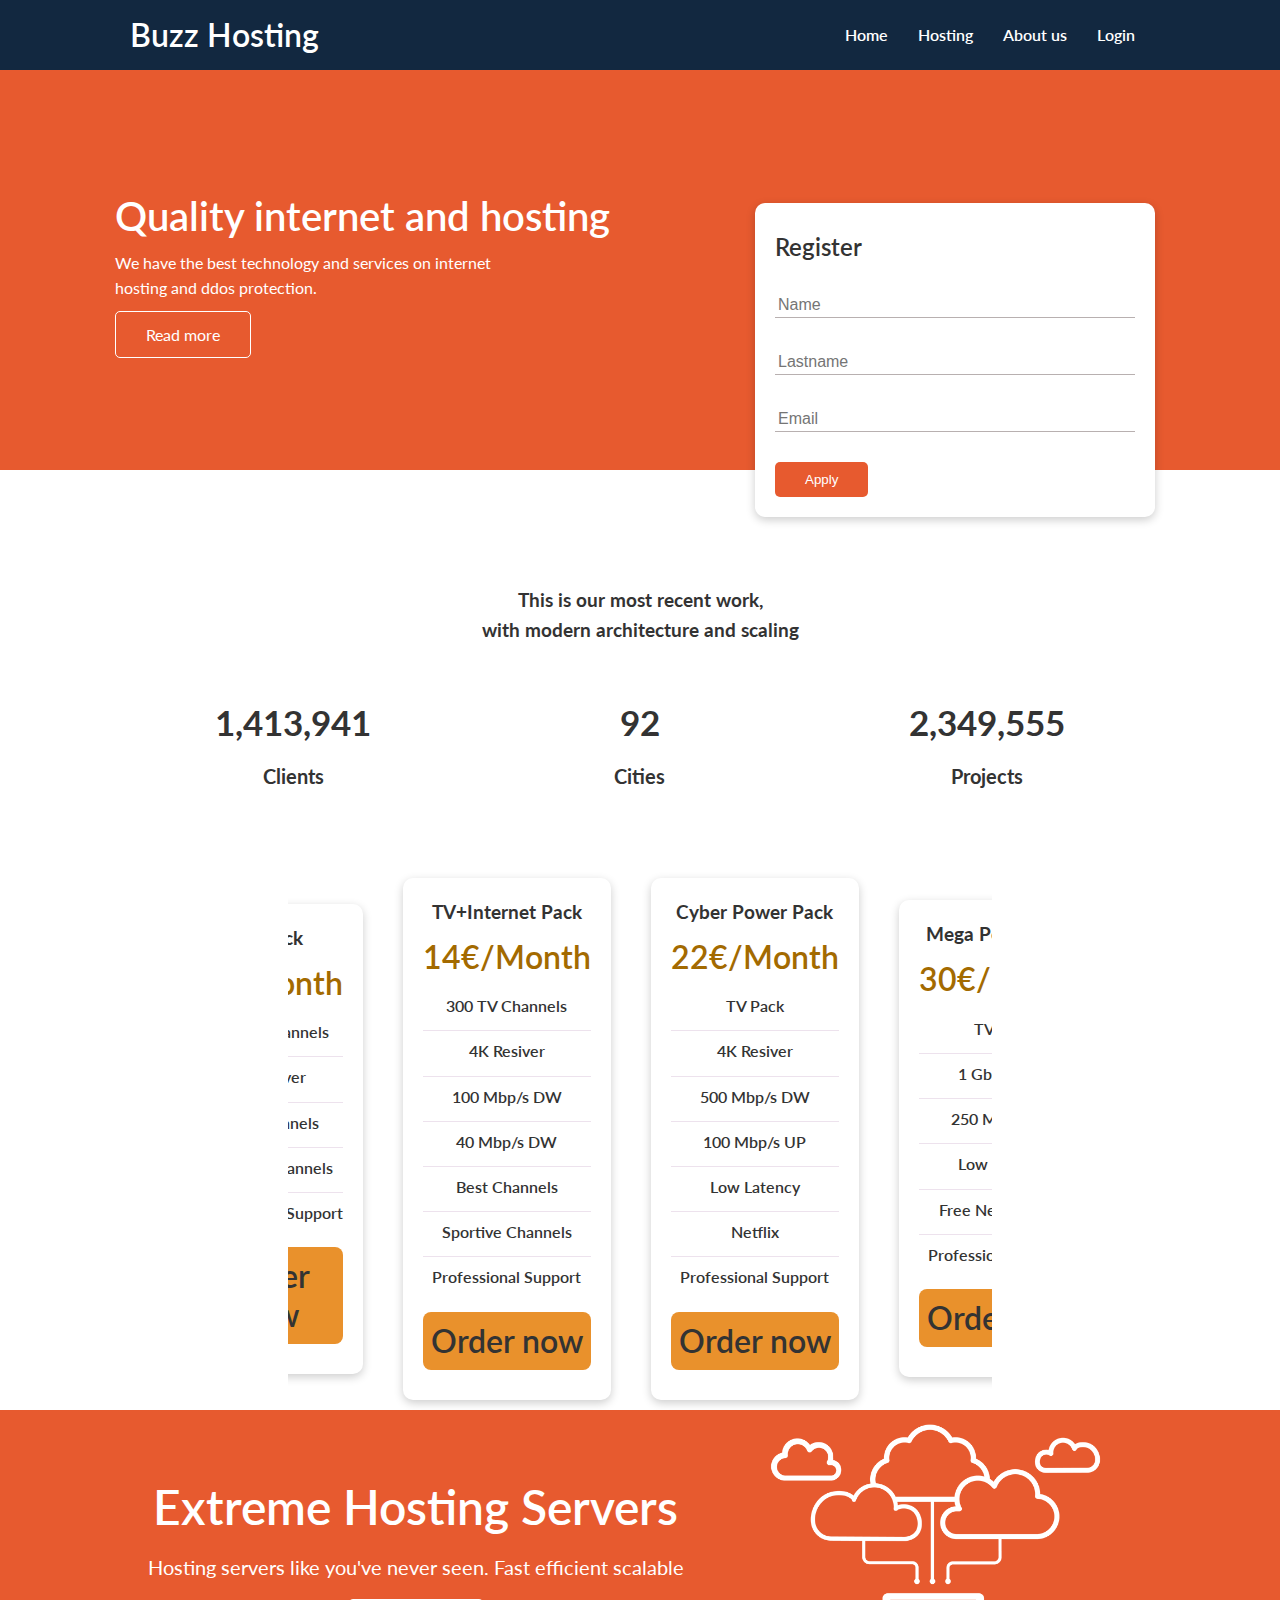
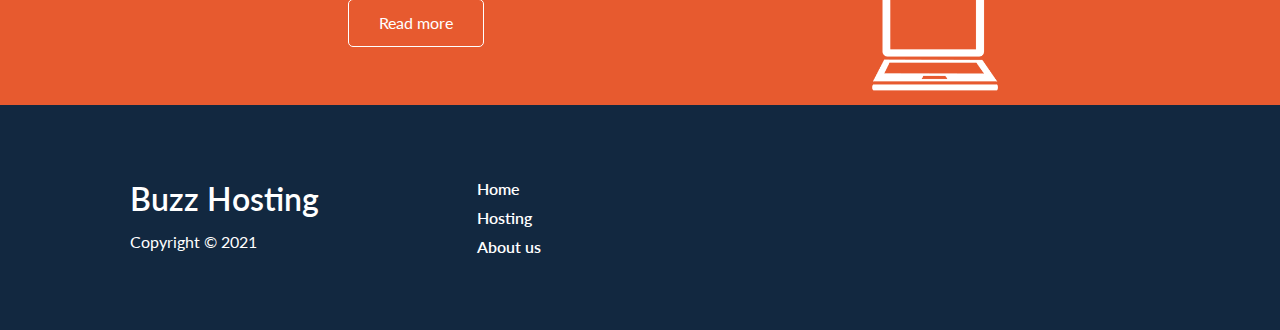
<file: index.html>
<!DOCTYPE html>
<html lang="en">

<head>
    <meta charset="UTF-8">
    <meta http-equiv="X-UA-Compatible" content="IE=edge">
    <meta name="viewport" content="width=device-width, initial-scale=1.0">
    <link rel="stylesheet" href="https://cdnjs.cloudflare.com/ajax/libs/font-awesome/6.0.0-beta3/css/all.min.css"
        integrity="sha512-Fo3rlrZj/k7ujTnHg4CGR2D7kSs0v4LLanw2qksYuRlEzO+tcaEPQogQ0KaoGN26/zrn20ImR1DfuLWnOo7aBA=="
        crossorigin="anonymous" referrerpolicy="no-referrer" />
    <link rel="stylesheet" href="css/style.css">
    <link rel="stylesheet" href="css/utilities.css">
    <title>BuzzHosting | Internet Hosting</title>
</head>

<body>

    <!--Nav Bar-->
    <div id="nav1" class="navbar">
        <div class="container flex">
            <h1 class="logo">Buzz Hosting</h1>
            <nav>
                <ul>
                    <li><a href="index.html">Home</a></li>
                    <li><a href="features.html">Hosting</a></li>
                    <li><a href="aboutus.html">About us</a></li>
                    <li><a href="login.html">Login</a></li>
                </ul>
            </nav>
        </div>
    </div>

    <!-- Showcase -->
    <section class="showcase">
        <div class="container grid">
            <div class="showcase-text">
                <h1>Quality internet and hosting</h1>
                <p>We have the best technology and services on internet<br> hosting and ddos protection.</p>
                <a href="features.html" class="btn btn-outline">Read more</a>
            </div>
            <div class="showcase-form card">
                <h2>Register</h2>
                <form onsubmit="return validation(this)">
                    <div class="form-control">
                        <input id="emri" type="text" name="name" placeholder="Name" required>
                    </div>
                    <div class="form-control">
                        <input id="mbiemri" type="text" name="lastname" placeholder="Lastname" required>
                    </div>
                    <div class="form-control">
                        <input id="email" type="email" name="email" placeholder="Email" required>
                    </div>
                    <input type="submit" value="Apply" class="btn btn-primary">
                </form>
            </div>
        </div>
    </section>

    <!-- Stats -->
    <div class="between">
    <section class="stats">
        <div class="container">
            <h3 class="stats-heading text-center my-1">
                This is our most recent work,<br>with modern architecture and
                scaling
            </h3>
            <div class="grid grid-3 text-center my-4">
                <div>
                    <i class="fas fa-user fa-3x"></i>
                    <h3>1,413,941</h3>
                    <p class="text-secondary ">Clients</p>
                </div>
                <div>
                    <i class="fas fa-city fa-3x"></i>
                    <h3>92</h3>
                    <p class="text-secondary ">Cities</p>
                </div>
                <div>
                    <i class="fas fa-project-diagram fa-3x"></i>
                    <h3>2,349,555</h3>
                    <p class="text-secondary ">Projects</p>
                </div>
            </div>
        </div>
    </section>

    <!--CLI-->
    <section class="cli">
        <div class="container grid text-center">

            <div class="card hover1">
                <h3>TV Pack</h3>
                <h1 class="test1">8€/Month</h1>
                <ul>
                    <li>300 TV Channels</li>
                    <li class="underline"></li>
                    <li>4K Resiver</li>
                    <li class="underline"></li>
                    <li>Best Channels</li>
                    <li class="underline"></li>
                    <li>Sportive Channels</li>
                    <li class="underline"></li>
                    <li>Professional Support</li>
                </ul>
                <a href="javascript:void(0);"><h1 class="order">Order now</h1></a>
            </div>
            <div class="card hover1">
                <h3>TV+Internet Pack</h3>
                <h1 class="test1">14€/Month</h1>
                <ul>
                    <li>300 TV Channels</li>
                    <li class="underline"></li>
                    <li>4K Resiver</li>
                    <li class="underline"></li>
                    <li>100 Mbp/s DW</li>
                    <li class="underline"></li>
                    <li>40 Mbp/s DW</li>
                    <li class="underline"></li>
                    <li>Best Channels</li>
                    <li class="underline"></li>
                    <li>Sportive Channels</li>
                    <li class="underline"></li>
                    <li>Professional Support</li>
                </ul>
                <a href="javascript:void(0);"><h1 class="order">Order now</h1></a>
            </div>
            <div class="card hover1">
                <h3>Cyber Power Pack</h3>
                <h1 class="test1">22€/Month</h1>
                <ul>


                    <li>TV Pack</li>
                    <li class="underline"></li>
                    <li>4K Resiver</li>
                    <li class="underline"></li>
                    <li>500 Mbp/s DW</li>
                    <li class="underline"></li>
                    <li>100 Mbp/s UP</li>
                    <li class="underline"></li>
                    <li>Low Latency</li>
                    <li class="underline"></li>
                    <li>Netflix</li>
                    <li class="underline"></li>
                    <li>Professional Support</li>
                </ul>
                <a href="javascript:void(0);"><h1 class="order">Order now</h1></a>
            </div>
            <div class="card hover1">
                <h3>Mega Power Pack</h3>
                <h1 class="test1">30€/Month</h1>
                <ul>
                    <li>TV Pack</li>
                    <li class="underline"></li>
                    <li>1 Gbp/s DW</li>
                    <li class="underline"></li>
                    <li>250 Mbp/s UP</li>
                    <li class="underline"></li>
                    <li>Low Latency</li>
                    <li class="underline"></li>
                    <li>Free Netflix+Hulu</li>
                    <li class="underline"></li>
                    <li>Professional Support</li>
                </ul>
                <a href="javascript:void(0);"><h1 class="order">Order now</h1></a>
            </div>
        </div>
    </div>
    </section>


    <!--Cloud-->

    <section class="cloud bg-primary mx-5">
        <div class="container grid">
            <div class="text-center">
                <h2 class="lg">Extreme Hosting Servers</h2>
                <p class="lead my-1"> Hosting servers like you've never seen. Fast efficient scalable</p>
                <a href="features.html" class="btn btn-outline"> Read more</a>
            </div>
            <img src="images/cloud.png" alt="">
        </div>
    </section>




    <!-- Footer -->
    <footer class="footer bg-dark py-5">
        <div class="container grid grid-3">
            <div>
                <h1>Buzz Hosting</h1>
                <p>Copyright &copy; 2021</p>
            </div>
            <nav>
                <ul>
                    <li><a href="index.html">Home</a></li>
                    <li><a href="features.html">Hosting</a></li>
                    <li><a href="aboutus.html">About us</a></li>
                </ul>
            </nav>
            <div class="social">
                <a href="javascript:void(0);"><i class="fab fa-facebook fa-2x"></i></a>
                <a href="javascript:void(0);"><i class="fab fa-instagram fa-2x"></i></a>
                <a href="javascript:void(0);"><i class="fab fa-twitter fa-2x"></i></a>
            </div>
        </div>
    </footer>


    <script src="js/script.js"></script>
</body>
</html>
</file>
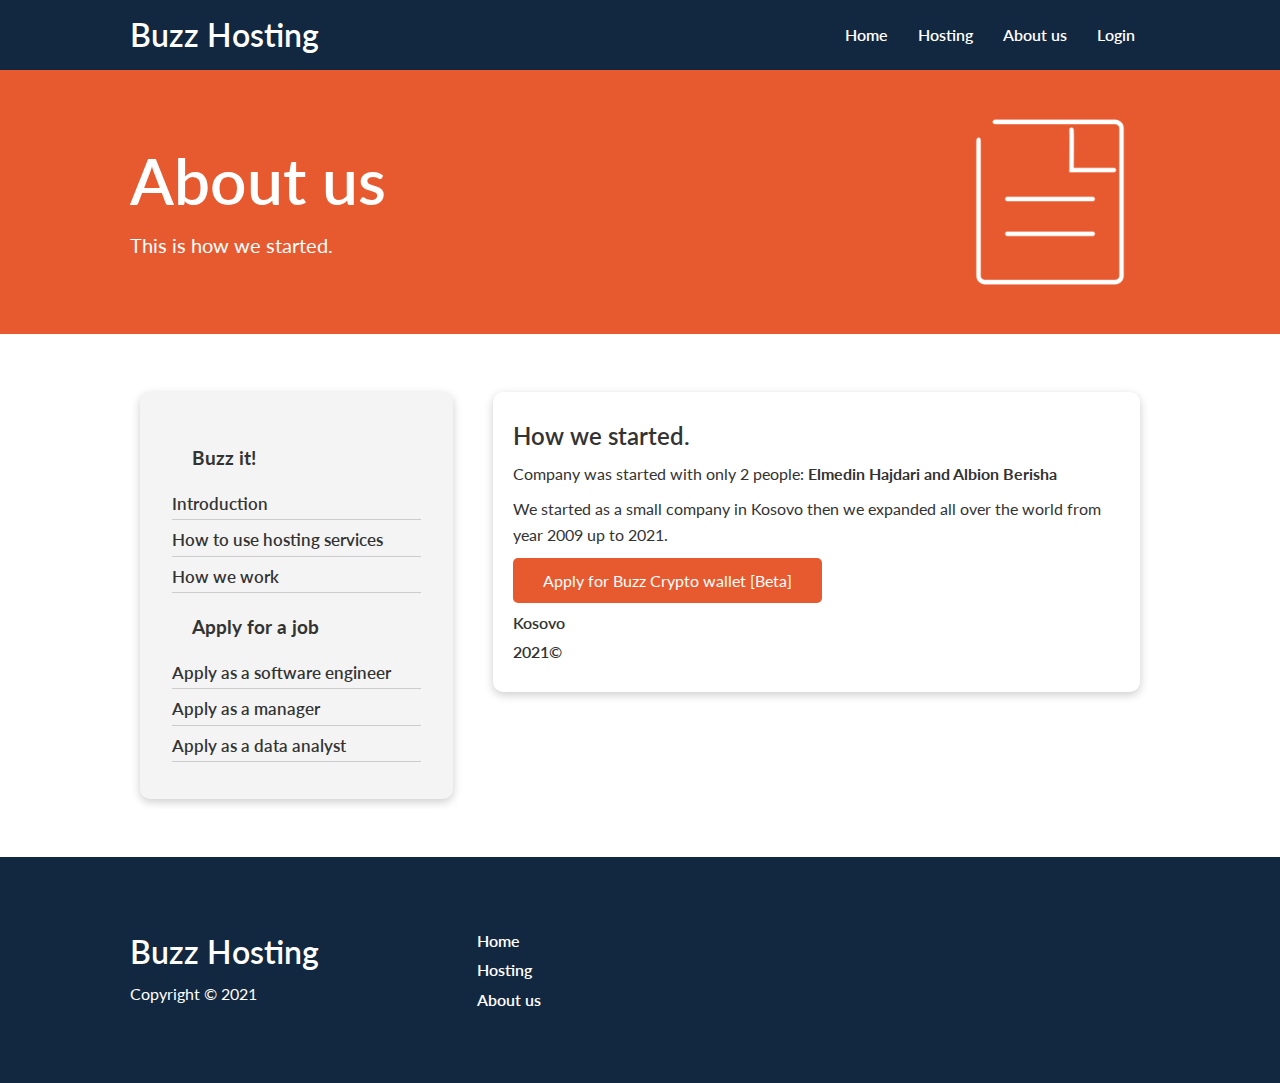
<file: aboutus.html>
<!DOCTYPE html>
<html lang="en">

<head>
    <meta charset="UTF-8">
    <meta http-equiv="X-UA-Compatible" content="IE=edge">
    <meta name="viewport" content="width=device-width, initial-scale=1.0">
    <link rel="stylesheet" href="https://cdnjs.cloudflare.com/ajax/libs/font-awesome/6.0.0-beta3/css/all.min.css"
        integrity="sha512-Fo3rlrZj/k7ujTnHg4CGR2D7kSs0v4LLanw2qksYuRlEzO+tcaEPQogQ0KaoGN26/zrn20ImR1DfuLWnOo7aBA=="
        crossorigin="anonymous" referrerpolicy="no-referrer" />
    <link rel="stylesheet" href="css/style.css">
    <link rel="stylesheet" href="css/utilities.css">
    <title>About us</title>
</head>

<body>

    <!--Nav Bar-->
    <div id="nav1" class="navbar">
        <div class="container flex">
            <h1 class="logo">Buzz Hosting</h1>
            <nav>
                <ul>
                    <li><a href="index.html">Home</a></li>
                    <li><a href="features.html">Hosting</a></li>
                    <li><a href="aboutus.html">About us</a></li>
                    <li><a href="login.html">Login</a></li>
                </ul>
            </nav>
        </div>
    </div>


    <!--Head-->
    <section class="aboutus-head bg-primary py-3">
        <div class="container grid">
            <div>
                <h1 class="xl">About us</h1>
                <p class="lead">This is how we started.</p>
            </div>
            <img src="images/docs.png" alt="">
        </div>
    </section>

    <!--About us-->
    <section class="aboutus-main my-4">
        <div class="container grid">
            <div class="card bg-light p-3">
                <h3 class="my-2">Buzz it!</h3>
                    <nav>
                        <ul>
                            <li><a href="#">Introduction</a></li>
                            <li><a href="#">How to use hosting services</a></li>
                            <li><a href="#">How we work</a></li>
                        </ul>
                    </nav>

                    <h3 class="my-2">Apply for a job</h3>
                    <nav>
                        <ul>
                            <li><a href="#">Apply as a software engineer</a></li>
                            <li><a href="#">Apply as a manager</a></li>
                            <li><a href="#">Apply as a data analyst</a></li>
                        </ul>
                    </nav>
            </div>
            <div class="card">

                
                <h2>How we started.</h2>
                <p>Company was started with only 2 people: <strong>Elmedin Hajdari and Albion Berisha</strong></p>

                <div class="alert alert-success">

                </div>


                <p>We started as a small company in Kosovo then we expanded all over the world from year 2009 up to 2021.</p>
                <a href="#" class="btn btn-primary">Apply for Buzz Crypto wallet [Beta]</a>
                <ul>
                    <li>Kosovo</li>
                    <li>2021&copy;</li>
                </ul>

            </div>
        </div>
    </section>
 

    <!-- Footer -->
    <footer class="footer bg-dark py-5">
        <div class="container grid grid-3">
            <div>
                <h1>Buzz Hosting</h1>
                <p>Copyright &copy; 2021</p>
            </div>
            <nav>
                <ul>
                    <li><a href="index.html">Home</a></li>
                    <li><a href="features.html">Hosting</a></li>
                    <li><a href="aboutus.html">About us</a></li>
                </ul>
            </nav>
            <div class="social">
                <a href="javascript:void(0);"><i class="fab fa-facebook fa-2x"></i></a>
                <a href="javascript:void(0);"><i class="fab fa-instagram fa-2x"></i></a>
                <a href="javascript:void(0);"><i class="fab fa-twitter fa-2x"></i></a>
            </div>
        </div>
    </footer>


</body>
</html>
</file>
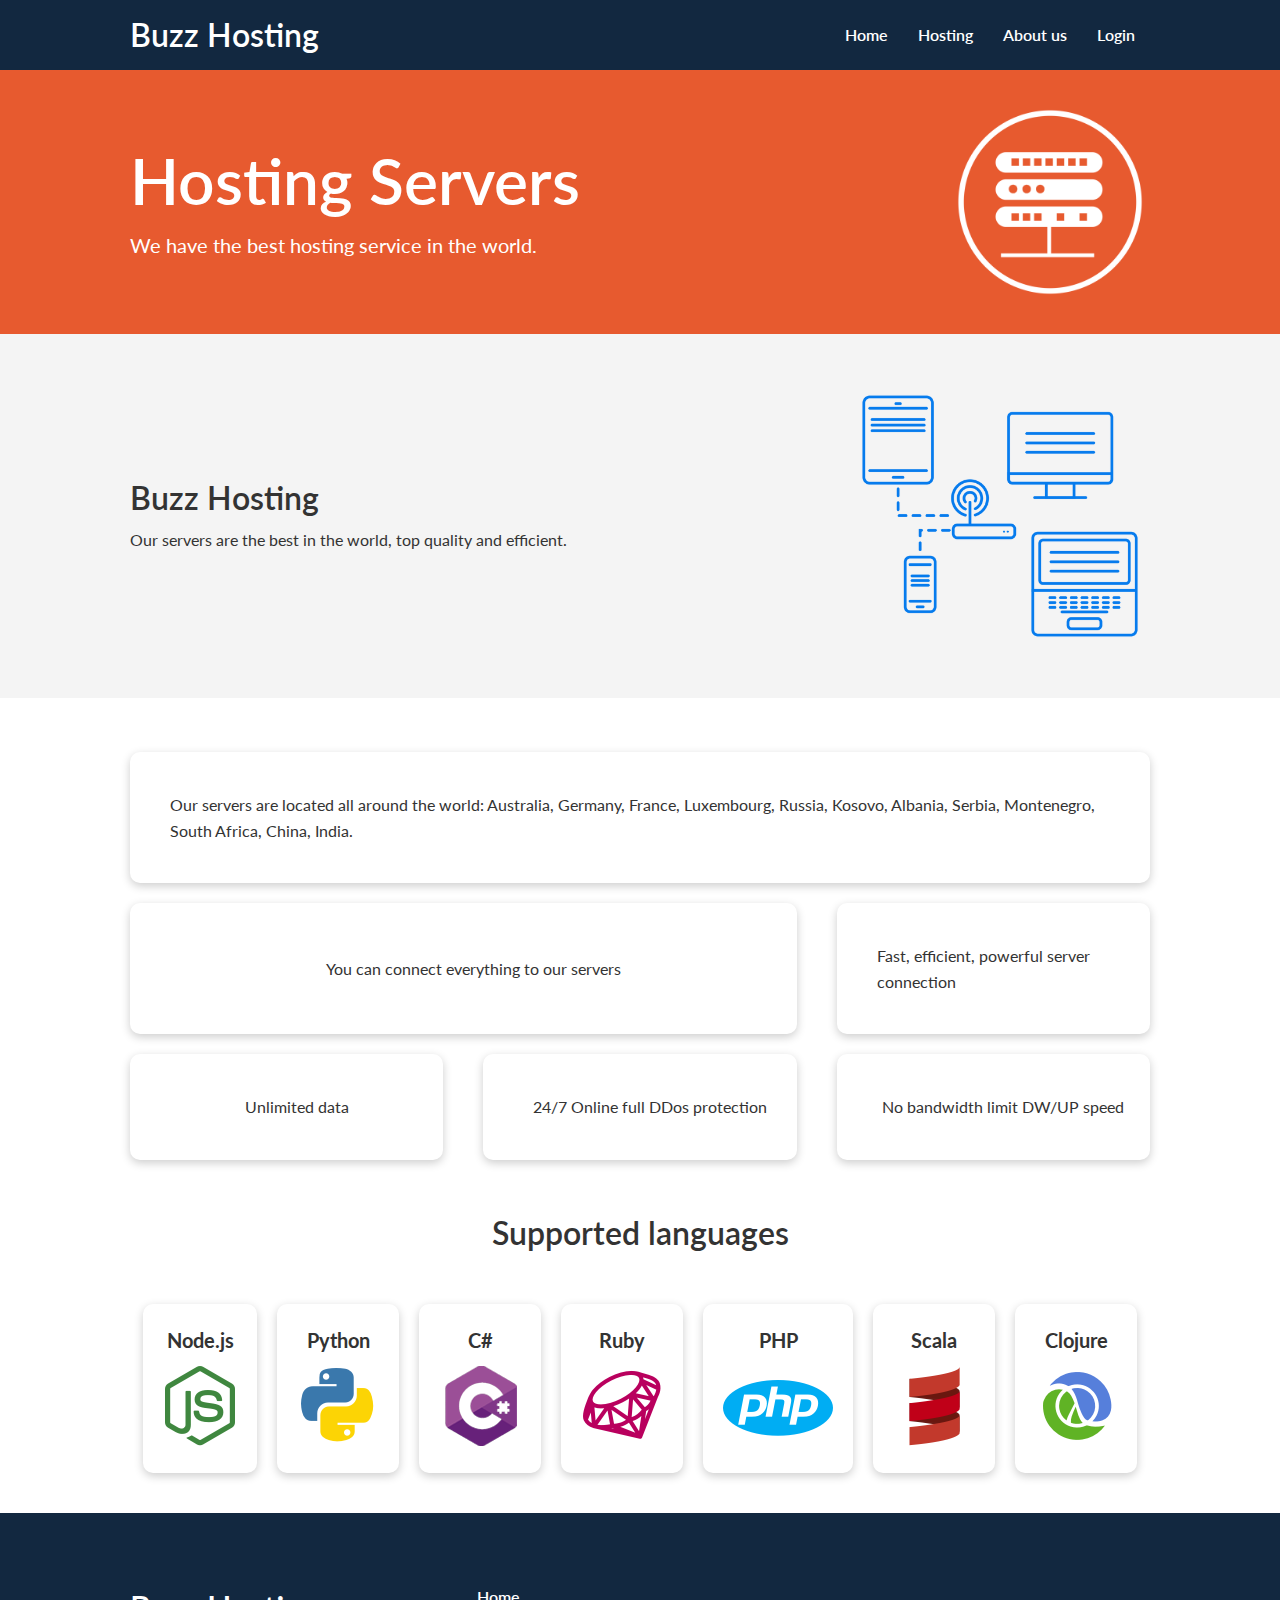
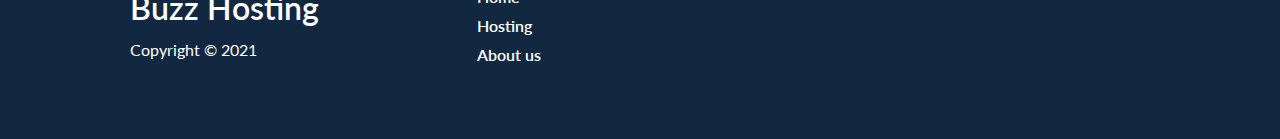
<file: features.html>
<!DOCTYPE html>
<html lang="en">

<head>
    <meta charset="UTF-8">
    <meta http-equiv="X-UA-Compatible" content="IE=edge">
    <meta name="viewport" content="width=device-width, initial-scale=1.0">
    <link rel="stylesheet" href="https://cdnjs.cloudflare.com/ajax/libs/font-awesome/6.0.0-beta3/css/all.min.css"
        integrity="sha512-Fo3rlrZj/k7ujTnHg4CGR2D7kSs0v4LLanw2qksYuRlEzO+tcaEPQogQ0KaoGN26/zrn20ImR1DfuLWnOo7aBA=="
        crossorigin="anonymous" referrerpolicy="no-referrer" />
    <link rel="stylesheet" href="css/style.css">
    <link rel="stylesheet" href="css/utilities.css">
    <title>BuzzHosting | Internet Hosting</title>
</head>

<body>

    <!--Nav Bar-->
    <div id="nav1" class="navbar">
        <div class="container flex">
            <h1 class="logo">Buzz Hosting</h1>
            <nav>
                <ul>
                    <li><a href="index.html">Home</a></li>
                    <li><a href="features.html">Hosting</a></li>
                    <li><a href="aboutus.html">About us</a></li>
                    <li><a href="login.html">Login</a></li>
                </ul>
            </nav>
        </div>
    </div>


    <!--Head-->
    <section class="features-head bg-primary py-3">
        <div class="container grid">
            <div>
                <h1 class="xl">Hosting Servers</h1>
                <p class="lead">We have the best hosting service in the world.</p>
            </div>
            <img src="images/server.png" alt="">
        </div>
    </section>

        <!-- Sub head -->
        <section class="features-sub-head bg-light py-3">
            <div class="container grid">
                <div>
                    <h1 class="md">Buzz Hosting</h1>
                    <p>
                        Our servers are the best in the world, top quality and efficient.
                    </p>
                </div>
                <img src="images/server2.png" alt="">
            </div>
        </section>

    <!--Bottom-->
    <section class="features-main my-2">
        <div class="container grid grid-3">
            <div class="card flex">
                <i class="fas fa-server fa-3x"></i>
                <p>Our servers are located all around the world: Australia, Germany, France, Luxembourg, Russia, Kosovo, Albania, Serbia, Montenegro, South Africa, China, India.</p>
            </div>
            <div class="card flex">
                <i class="fas fa-network-wired fa-3x"></i>
                <p>
                    You can connect everything to our servers
                </p>
            </div>
            <div class="card flex">
                <i class="fas fa-laptop-code fa-3x"></i>
                <p>
                    Fast, efficient, powerful server connection
                </p>
            </div>
            <div class="card flex">
                <i class="fas fa-database fa-3x"></i>
                <p>
                    Unlimited data
                </p>
            </div>
            <div class="card flex">
                <i class="fas fa-power-off fa-3x"></i>
                <p>
                    24/7 Online full DDos protection
                </p>
            </div>
            <div class="card flex">
                <i class="fas fa-upload fa-3x"></i>
                <p>
                    No bandwidth limit DW/UP speed
                </p>
            </div>
        </div>
    </section>

    <!--Languages-->
    <section class="languages">
        <h2 class="md text-center my-2">
            Supported languages
        </h2>
        <div class="container flex">
            <div class="card hover2">
                <h4>Node.js</h4>
                <img src="images/logos/node.png" alt="">
            </div>
            <div class="card hover2">
                <h4>Python</h4>
                <img src="images/logos/python.png" alt="">
            </div>
            <div class="card hover2">
                <h4>C#</h4>
                <img src="images/logos/csharp.png" alt="">
            </div>
            <div class="card hover2">
                <h4>Ruby</h4>
                <img src="images/logos/ruby.png" alt="">
            </div>
            <div class="card hover2">
                <h4>PHP</h4>
                <img src="images/logos/php.png" alt="">
            </div>
            <div class="card hover2">
                <h4>Scala</h4>
                <img src="images/logos/scala.png" alt="">
            </div>
            <div class="card hover2">
                <h4>Clojure</h4>
                <img src="images/logos/clojure.png" alt="">
            </div>
        </div>
    </section>

    <script src="js/script.js"></script>

    <!-- Footer -->
    <footer class="footer bg-dark py-5">
        <div class="container grid grid-3">
            <div>
                <h1>Buzz Hosting</h1>
                <p>Copyright &copy; 2021</p>
            </div>
            <nav>
                <ul>
                    <li><a href="index.html">Home</a></li>
                    <li><a href="features.html">Hosting</a></li>
                    <li><a href="aboutus.html">About us</a></li>
                </ul>
            </nav>
            <div class="social">
                <a href="javascript:void(0);"><i class="fab fa-facebook fa-2x"></i></a>
                <a href="javascript:void(0);"><i class="fab fa-instagram fa-2x"></i></a>
                <a href="javascript:void(0);"><i class="fab fa-twitter fa-2x"></i></a>
            </div>
        </div>
    </footer>


</body>
</html>
</file>
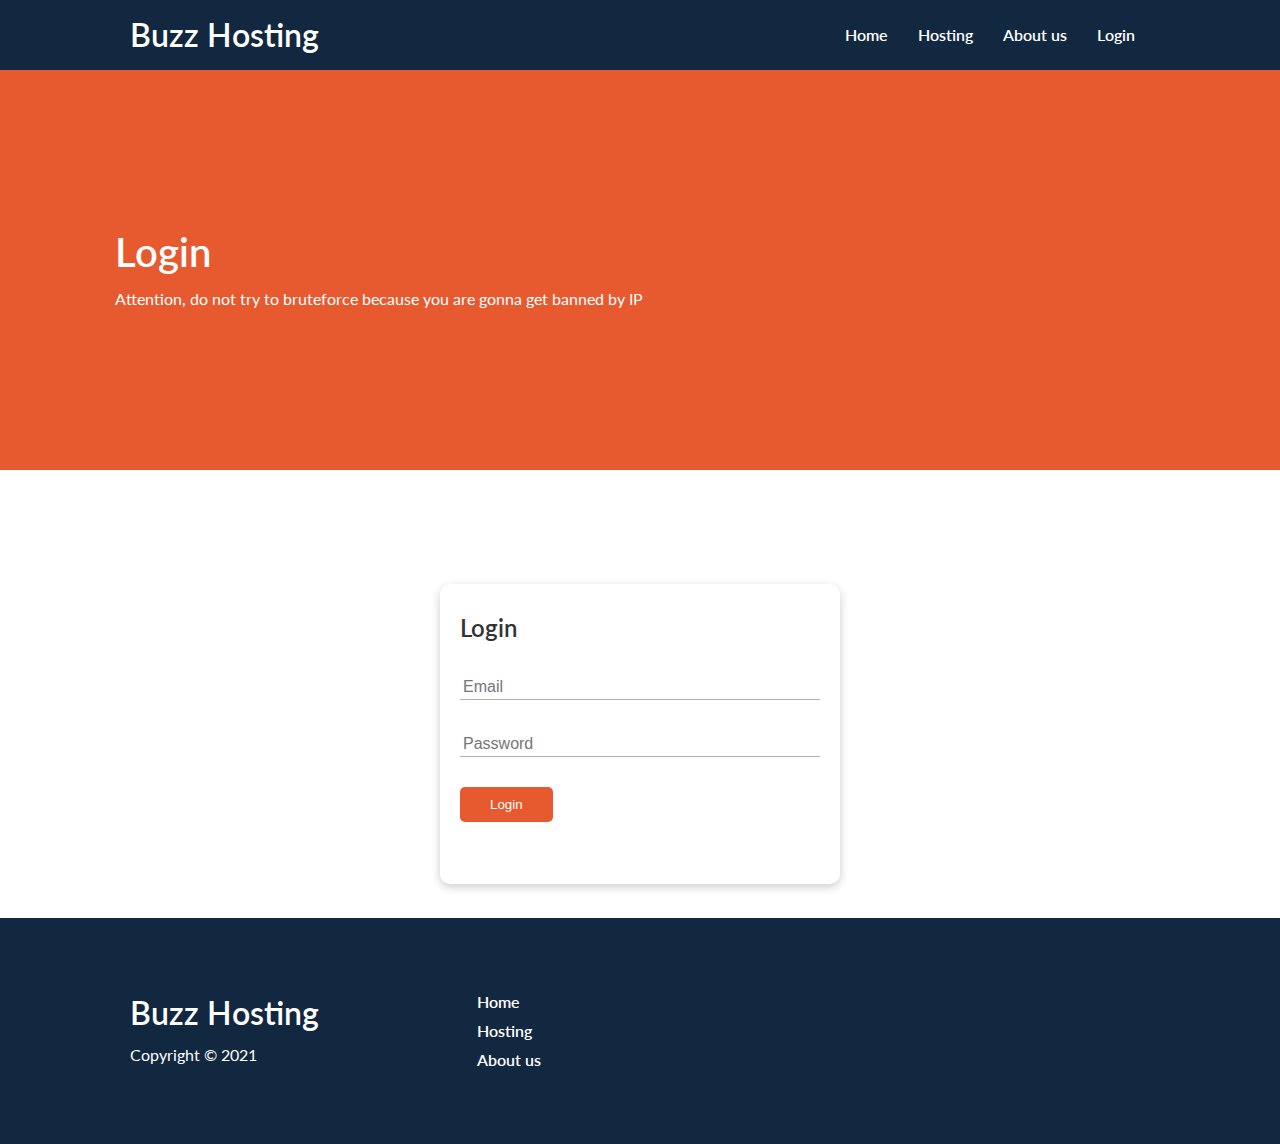
<file: login.html>
<!DOCTYPE html>
<html lang="en">

<head>
    <meta charset="UTF-8">
    <meta http-equiv="X-UA-Compatible" content="IE=edge">
    <meta name="viewport" content="width=device-width, initial-scale=1.0">
    <link rel="stylesheet" href="https://cdnjs.cloudflare.com/ajax/libs/font-awesome/6.0.0-beta3/css/all.min.css"
        integrity="sha512-Fo3rlrZj/k7ujTnHg4CGR2D7kSs0v4LLanw2qksYuRlEzO+tcaEPQogQ0KaoGN26/zrn20ImR1DfuLWnOo7aBA=="
        crossorigin="anonymous" referrerpolicy="no-referrer" />
    <link rel="stylesheet" href="css/style.css">
    <link rel="stylesheet" href="css/utilities.css">
    <title>BuzzHosting | Internet Hosting</title>
</head>

<body>

    <!--Nav Bar-->
    <div id="nav1" class="navbar">
        <div class="container flex">
            <h1 class="logo">Buzz Hosting</h1>
            <nav>
                <ul>
                    <li><a href="index.html">Home</a></li>
                    <li><a href="features.html">Hosting</a></li>
                    <li><a href="aboutus.html">About us</a></li>
                    <li><a href="login.html">Login</a></li>
                </ul>
            </nav>
        </div>
    </div>

    <!-- Showcase -->
    <section class="showcase">
        <div class="container grid">
            <div class="showcase-text">
                <h1>Login</h1>
                <p>Attention, do not try to bruteforce because you are gonna get banned by IP</p>
            </div>
        </div>
    </section>

    
<div class="login py-5">
    <div class="showcase-form card">
        <h2>Login</h2>
        <form onsubmit="return login(this)">
            <div class="form-control">
                <input id="e" type="email" name="email" placeholder="Email" required>
            </div>
            <div class="form-control">
                <input id="p" type="password" name="password" placeholder="Password" required>
            </div>
            <input  type="submit" value="Login" class="btn btn-primary">
        </form>
    </div>
</div>

    <!-- Footer -->
    <footer class="footer bg-dark py-5">
        <div class="container grid grid-3">
            <div>
                <h1>Buzz Hosting</h1>
                <p>Copyright &copy; 2021</p>
            </div>
            <nav>
                <ul>
                    <li><a href="index.html">Home</a></li>
                    <li><a href="features.html">Hosting</a></li>
                    <li><a href="aboutus.html">About us</a></li>
                </ul>
            </nav>
            <div class="social">
                <a href="javascript:void(0);"><i class="fab fa-facebook fa-2x"></i></a>
                <a href="javascript:void(0);"><i class="fab fa-instagram fa-2x"></i></a>
                <a href="javascript:void(0);"><i class="fab fa-twitter fa-2x"></i></a>
            </div>
        </div>
    </footer>


    <script src="js/script.js"></script>
</body>
</html>
</file>
<file: css/style.css>
@import url('https://fonts.googleapis.com/css2?family=Lato:wght@300&display=swap');

:root{
   /* --primary-color: rgb(32,41,64);
      --othercolor: rgb(192,58,77); */
    --primary-color: rgb(18,40,64);
    --othercolor: rgb(231,90,47);
    --secondary-color: #1c3fa8;
    --dark-color: #002240;
    --light-color: #f4f4f4;
}

html{
    scroll-behavior: smooth;

}

*{
    box-sizing: border-box;
    padding: 0;
    margin: 0;
}

body{
    font-family: 'Lato', sans-serif;
    color: #333;
    line-height: 1.6;
}

/* List decorations */
ul{
    list-style-type: none;
}

/* Link underline removed */
a{
    text-decoration: none;
    color:#333;
}

h1, h2, li{
    font-weight: 600;
    line-height: 1.2;
    margin: 10px 0;
}

p{
    margin: 10px 0;
}

img{
    width: 100%;
}

/* Navbar styling*/



.navbar{
    background-color: var(--primary-color);
    color: #fff;
    height: 70px;
    
}

.white{
    color: white;
}

.colorred{
    color: red;
}

.navbar .flex{
    justify-content: space-between;
}

.navbar ul{
    display: flex;
}

.navbar a{
    color: #fff;
    padding: 10px;
    margin: 0 5px;
}

.panel th{
    position: relative;
    padding: 5px;


}

.bg-image{
    background-image: url('./images/test.jpg');
    background-repeat:no-repeat;
    background-size:contain;
    height:200px;width:1200px;
}


.navbar a:hover{
    border-bottom: 2px #fff solid;
}

/* Showcase */


.showcase2{
    height: 300px;
    /*background-color:rgb(12, 87, 148);*/
    background-color: var(--othercolor);
    color: #fff;
    position: relative;
}


.showcase2 h1{
    font-size: 40px;
}

.showcase2 p{
    margin: 20p 0;
}



.showcase2 .grid{
    overflow: visible;
    grid-template-columns: 55% 45%;
    gap: 30px;
}


.showcase{
    height: 400px;
    /*background-color:rgb(12, 87, 148);*/
    background-color: var(--othercolor);
    color: #fff;
    position: relative;
}

.showcase h1{
    font-size: 40px;
}

.showcase p{
    margin: 20p 0;
}

.showcase .grid{
    overflow: visible;
    grid-template-columns: 55% 45%;
    gap: 30px;
}

.showcase-form{
    position: relative;
    top: 90px;
    width: 400px;
    padding: 40px;
    justify-self: flex-end;
    z-index: 100;
}





.error{
    color: red;
    text-align: center;
    font-weight: bold;
}

.showcase-form .form-control{
    margin: 30px 0;
}

.showcase-form input[type= 'text'],
.showcase-form input[type= 'email'],
.showcase-form input[type= 'password']{
 border: 0;
 border-bottom: 1px solid rgb(184, 176, 176);
 width: 100%;
 padding: 3px;
 font-size: 16px;
 
}

.showcase-form input:focus{
    outline: none;
}



/*
.showcase::before,
.showcase::after{
    content: '';
    position: absolute;
    height: 100px;
    bottom: -70px;
    right: 0;
    left: 0;
    background: #fff;
    transform: skewY(-3deg);
}
*/

/* Stats */
.stats{
    padding-top: 100px;
}



.stats .grid h3  {
    font-size: 35px;
}

.stats .grid p {
    font-size: 20px;
    font-weight: bold;

}


/* Packages */


.cli .grid{
    grid-template-columns: repeat(4, 1fr);
    padding-top:  18px;

    
}

.blockers {
    display: grid;
    grid-template-columns: repeat(2, 3fr);
    gap: 10px;
}

.blockers2 {
    display: grid;
    grid-template-columns: repeat(2, 1fr);
    gap: 10px;
}

.blockers2 a{
    text-align: center;
}

.blockers a{
    text-align: center;
   

}

.test1{
    color: #A36A00;
    margin-bottom: 20px;
}


.underline{
    margin-top: 15px;
    border-bottom: 1px solid #7272;
}

.hover1{
    position: relative;
    top: 0;
    transition: top ease 0.5s;
}



.hover1:hover{
    top: -6px;
    box-shadow: 2px 2px 30px rgba(0, 0, 0, 0.2);
}


.hover2{
    position: relative;
    top: 0;
    transition: top ease 0.2s;
}



.hover2:hover{
    top: -5px;
    box-shadow: 2px 2px 30px rgba(0, 0, 0, 0.2);
}

.order{
    margin-top: 25px;
    background-color: rgb(233, 145, 44);
    padding: 10px 6px 10px 6px;
    border-radius: 8px;

}


.order:hover{
    background-color:  rgb(252, 134, 0);
    box-shadow: 2px 2px 30px rgba(0, 0, 0, 0.2);
}


/*Cloud*/



.cloud .grid{
    grid-template-columns: 4fr 3fr;
}

#footer{
    position: relative;
    bottom: 0;
    
}



/* Languages */

.languages .flex{

    flex-wrap: wrap;
}


.languages .card{
    text-align: center;
    margin: 28px 10px 40px;

}

.languages .card h4{
    font-size: 20px;
    margin-bottom: 10px;

}


/* Features */
.features-head img,
.aboutus-head img{
    width: 200px;
    justify-self: flex-end;
}

.features-sub-head img{
    width: 300px;
    justify-self: flex-end;
}

.features-main .card > i{
    margin-right: 20px;

}

.features-main .grid {
    padding: 30px;
}

.features-main .grid > *:first-child {
    grid-column: 1 / span 3;
}

.features-main .grid > *:nth-child(2) {
    grid-column: 1 / span 2;
}


/*About us*/
.aboutus-main h3{
    margin: 20px;
}

.aboutus-main .grid{
    grid-template-columns: 1fr 2fr;
    align-items: flex-start;
}

.aboutus-main nav li{
    font-size: 17px;
    padding-bottom: 5px;
    margin-bottom: 5px;
    border-bottom: 1px #ccc solid;
}


/* Footer */

.footer .social a{
    margin: 0 10px;
}

.cli .grid{         
    width: 55%;
}





/* Tablets */

@media(max-width: 768px){
    .grid, 
    .showcase .grid,
    .stats .grid,
    .cli .grid,
    .cloud .grid,
    .features-head .grid,
    .features-main .grid,
    .aboutus-main .grid
    {
        grid-template-columns: 1fr;
        grid-template-rows: 1fr;
        
    }
    .showcase{
        height: auto;
    }
    .showcase-text{
        text-align: center;
        margin-top: 40px;
    }

    .showcase-form{
        justify-self: center;
        margin: auto;
    }

    .cli .grid{
        
        grid-template-columns: repeat(1, 1fr);
        justify-items: center;

       

    }

    
    .features-head,
    .features-sub-head,
    .aboutus-head{
        text-align: center;

    }
    .features-head img,
    .features-sub-head img,
    .aboutus-head img{
        justify-self: center;
        
    }
    .features-main .grid>*:first-child,
    .features-main .grid>*:nth-child(2){
        grid-column: 1;
    }

}

/* Mobile */

@media(max-width: 700px){
    .navbar{
        height: 150px;
    }
.navbar .flex{
    flex-direction: column;
}

.container nav ul li{
    display: flex;

    text-align: center;
}

.tt1{
    margin-left: 100px;
}


.navbar ul{
 padding: 10px;

}



.cli .card{
    grid-template-columns: repeat(1, 1fr);
      
       

}


.cli .card ul{
    align-content: center;
       

}



.showcase-form{
    width: 100%;
}

.navbar a{
    margin: 0 2px;
}

}


/*Login*/

.login  {
    position: relative;
    display: flex;
    justify-content: center;
    bottom: 50px;
}

.login .card{
    height: 300px;
}


.jobap  {
    position: relative;
    display: flex;
    justify-content: center;
    
}


 .form-controls{
    margin: 20px 0;
}



.customers td, .customers th {
    border: 1px solid #ddd;
    padding: 8px;
  }
  
  .customers tr:nth-child(even){background-color: #f2f2f2;}
  
  .customers tr:hover {background-color: #ddd;}
  
  .customers th {
    padding-top: 12px;
    padding-bottom: 12px;
    text-align: left;
    background-color: #1451ac;
    color: white;
  }


  .customers th{
    
    text-align: center;
    
  }






.jobps{
    width: 100%;
    border-radius: 05px;
    padding: 10px 15px 10px 15px;
}



    input:invalid{
        animation: shake 300ms;
    }
    @keyframes shake{
        25% { transform: translateX(4px);}
        50% {transform: translateX(-4px);}
        70% { transform: translateX(4px);}

    }



    .fixed{
        position:fixed;
        top:0;
     }
     .fixed + .sample-content{
        padding-top: 60px;
     }
</file>
<file: css/utilities.css>
/*Utilities*/
.container{
    
    max-width: 1100px;
    margin: 0 auto;
    overflow: auto;
    padding: 0 40px;
}


.card{
    background-color: #fff;
    color: #333;
    border-radius: 10px;
    box-shadow: 0 3px 10px rgba(0,0,0, 0.2);
    padding: 20px;
    margin: 10px;
}

.btn{
    display: inline-block;
    padding: 10px 30px;
    cursor: pointer;
    background-color: green;
    color: #fff;
    border: none;
    border-radius: 5px;
}


.btn-delete{
    display: inline-block;
    padding: 5px 21px;
    cursor: pointer;
    background-color: rgb(182, 13, 13);
    color: #fff;
    border: none;
    border-radius: 5px;
    font-size: 16px;
}


.btn-save{
    display: inline-block;
    padding: 5px 21px;
    cursor: pointer;
    background-color: rgb(14, 45, 219);
    color: #fff;
    border: none;
    border-radius: 5px;
    font-size: 16px;
}

.btn-outline{
    background-color: transparent;
    border: 1px #fff solid;
}

.btn:hover{
    transform: scale(0.98);
}

/* Backgrounds & coloured buttons */
.bg-primary, .btn-primary{
    background-color: var(--othercolor);
    color: #fff;
}

.bg-dark, .btn-dark{
    background-color: var(--primary-color);
    color: #fff;
}

.bg-primary a,
.btn-primary a,
.bg-dark a,
.btn-dark a{
    color: #fff;
}


.bg-light, .btn-light{
    background-color: var(--light-color);
    color: #333;
}

/* Text size */
.lead{
    font-size: 20px;
}

.sm{
    font-size: 1rem;
}

.md{
    font-size: 2rem;
}

.lg{
    font-size: 3rem;
}

.xl{
    font-size: 4rem;
}

.text-center{
    text-align: center;
}

.flex{
    display: flex;
    justify-content: center;
    align-items: center;
    height: 100%;

}

.item-center{
    justify-content: center;
    align-items: center;
}

.grid{
    display: grid;
    grid-template-columns: repeat(2, 1fr);
    gap: 20px;
    justify-content: center;
    align-items: center;
    height: 100%;
}

.grid-3{
    grid-template-columns: repeat(3, 1fr);
}

/* Marginat */



.my-1{
    margin: 1rem 0;
}

.my-2{
    margin: 1.5rem 0;
}

.my-3{
    margin: 2rem 0;
}

.my-4{
    margin: 3rem 0;
}

.my-5{
    margin: 4rem 0;
}


.m-1{
    margin: 1rem;
}

.m-2{
    margin: 1.5rem;
}

.m-3{
    margin: 2rem;
}
.m-4{
    margin: 3rem;
}

.m-5{
    margin: 4rem;
}




/* Paddings */

.py-1{
    padding: 1rem 0;
}

.py-2{
    padding: 1.5rem 0;
}

.py-3{
    padding: 2rem 0;
}
.py-4{
    padding: 3rem 0;
}

.py-5{
    padding: 4rem 0;
}


.p-1{
    padding: 1rem;
}

.p-2{
    padding: 1.5rem;
}

.p-3{
    padding: 2rem;
}
.p-4{
    padding: 3rem;
}

.p-5{
    padding: 4rem;
}
</file>
